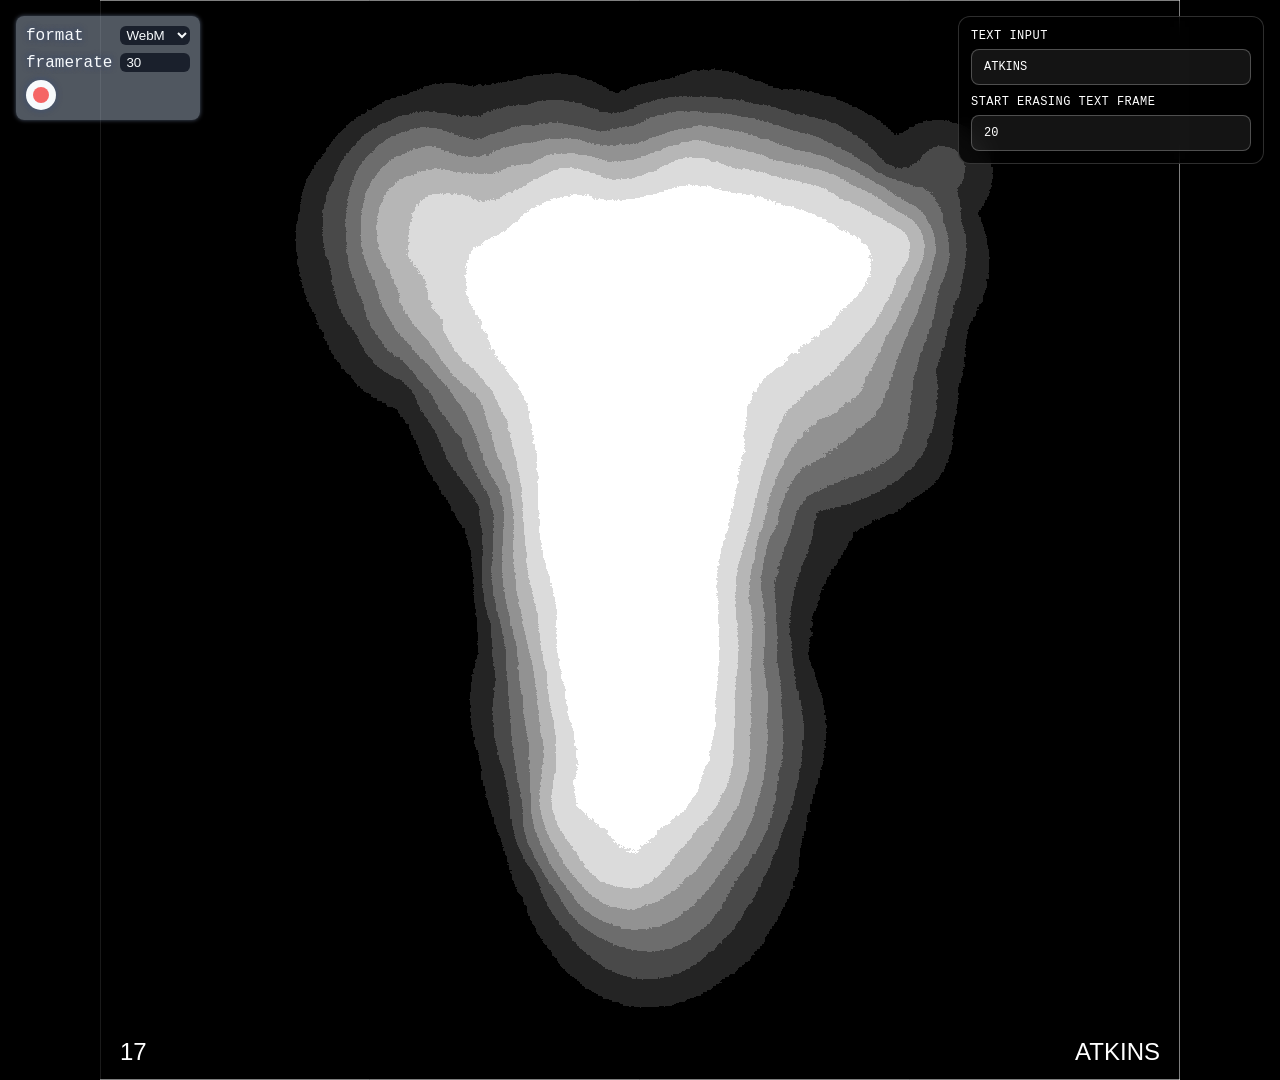
<file: index.html>
<!DOCTYPE html>
<html lang="en">
  <head>
    <script src="./p5.min.js"></script>
    <script src="./p5.capture.js"></script>
    <link rel="stylesheet" type="text/css" href="style.css">
    <meta charset="utf-8" />

  </head>
  <body>
    <main>
    </main>
    <div class="controls">
      <label class="control">
        <span>Text input</span>
        <input id="txt-input" type="text" value="ATKINS" />
      </label>
      <label class="control">
        <span>Start erasing text frame</span>
        <input id="range-start-input" type="number" min="0" step="1" value="20" />
      </label>
    </div>
    <!-- Create canvas logic (put the sketch at last)--> 
    <script src="./sketch.js"></script>
    <script src="./particle.js"></script>
    <!-- <div class="blueOverlay"></div> -->
  </body>
</html>
</file>
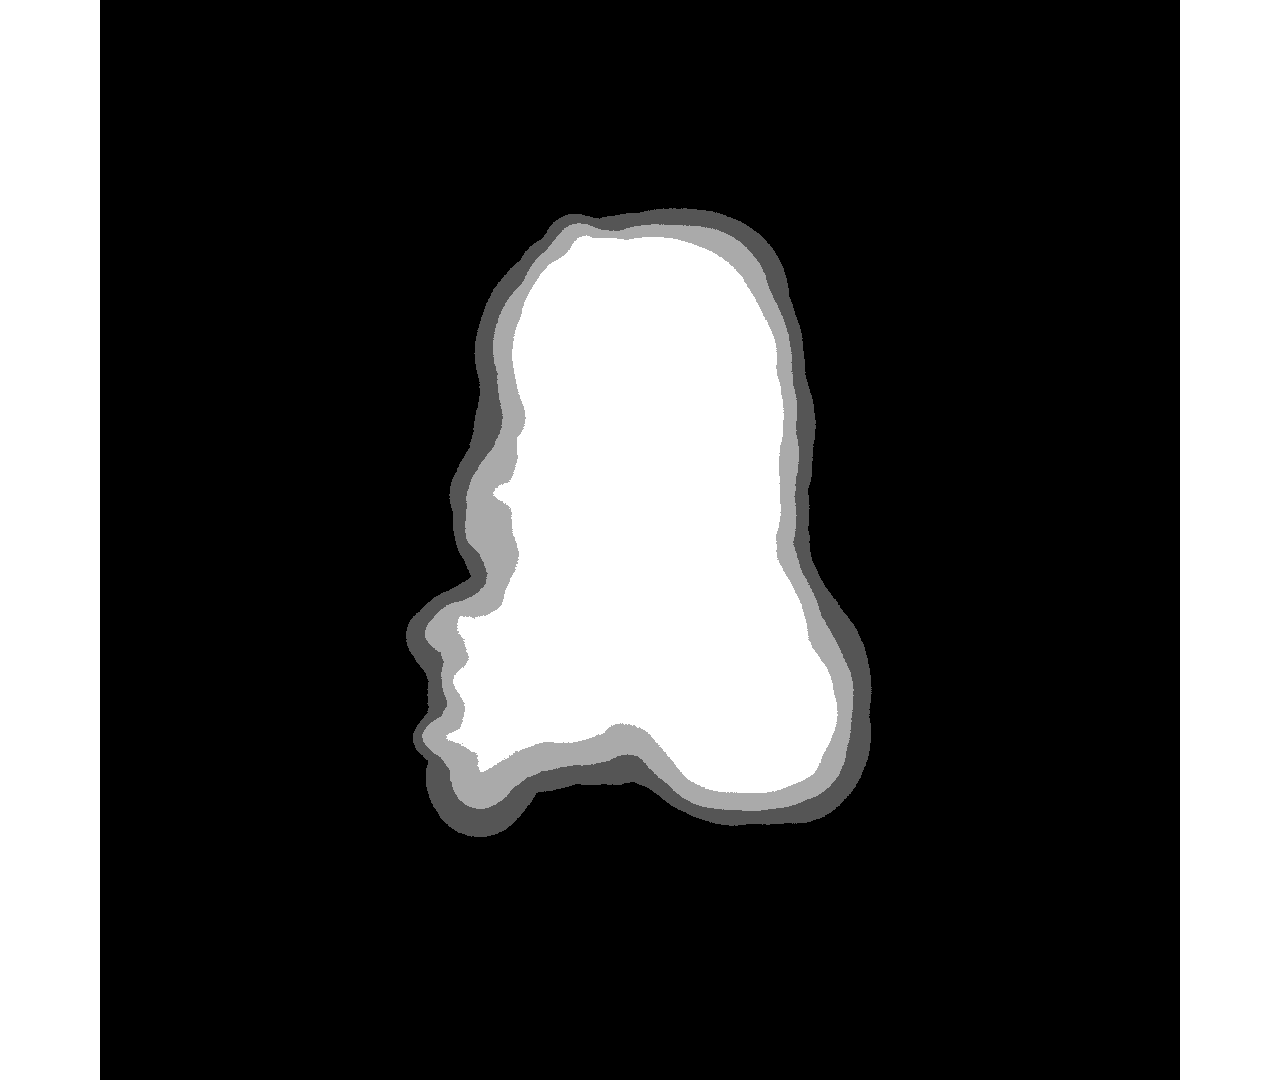
<file: test sketches/01/index.html>
<!DOCTYPE html>
<html lang="en">
  <head>
    <script src="./p5.min.js"></script>
    <link rel="stylesheet" type="text/css" href="style.css">
    <meta charset="utf-8" />

  </head>
  <body>
    <main>
    </main>
    <!-- Create canvas logic (put the sketch at last)--> 
    <script src="./particle.js"></script>
    <script src="./sketch.js"></script>
  </body>
</html>
</file>
<file: style.css>
html, body {
  margin: 0;
  padding: 0;
  align-items: center;
  justify-content: center;
  display: flex;
  /*background-color: #07337E;*/
  background-color: #000;
}
canvas {
  display: block;
}

body {
  position: relative;
  min-height: 100vh;
  overflow: hidden;
  align-items: center;
  justify-content: center;
  display: flex;
}

.controls {
  position: fixed;
  top: 16px;
  right: 16px;
  z-index: 20;
  display: flex;
  flex-direction: column;
  gap: 10px;
  width: min(280px, calc(100vw - 32px));
  padding: 12px;
  background: rgba(0, 0, 0, 0.72);
  border: 1px solid rgba(255, 255, 255, 0.18);
  border-radius: 12px;
  backdrop-filter: blur(10px);
}

.p5c-container {
  position: fixed !important;
  top: 16px !important;
  left: 16px !important;
  right: auto !important;
  bottom: auto !important;
  z-index: 20;
}

.control {
  display: flex;
  flex-direction: column;
  gap: 6px;
  color: #fff;
  font-family: monospace;
  font-size: 12px;
  letter-spacing: 0.04em;
  text-transform: uppercase;
}

.control input {
  width: 100%;
  box-sizing: border-box;
  border: 1px solid rgba(255, 255, 255, 0.25);
  border-radius: 8px;
  padding: 10px 12px;
  color: #fff;
  background: rgba(255, 255, 255, 0.08);
  font: inherit;
  text-transform: none;
}

.control input:focus {
  outline: none;
  border-color: rgba(255, 255, 255, 0.8);
  background: rgba(255, 255, 255, 0.14);
}
/*
.blueOverlay {
  position: fixed;
  top: 0;
  left: 0;
  width: 100%;
  height: 100%;
  background-color: rgba(7, 51, 126);
  mix-blend-mode: screen;
  pointer-events: none
  z-index: 9999
}
  */
</file>
<file: test sketches/01/style.css>
html, body {
  margin: 0;
  padding: 0;
  align-items: center;
  justify-content: center;
  display: flex;
}
canvas {
  display: block;
}
</file>
